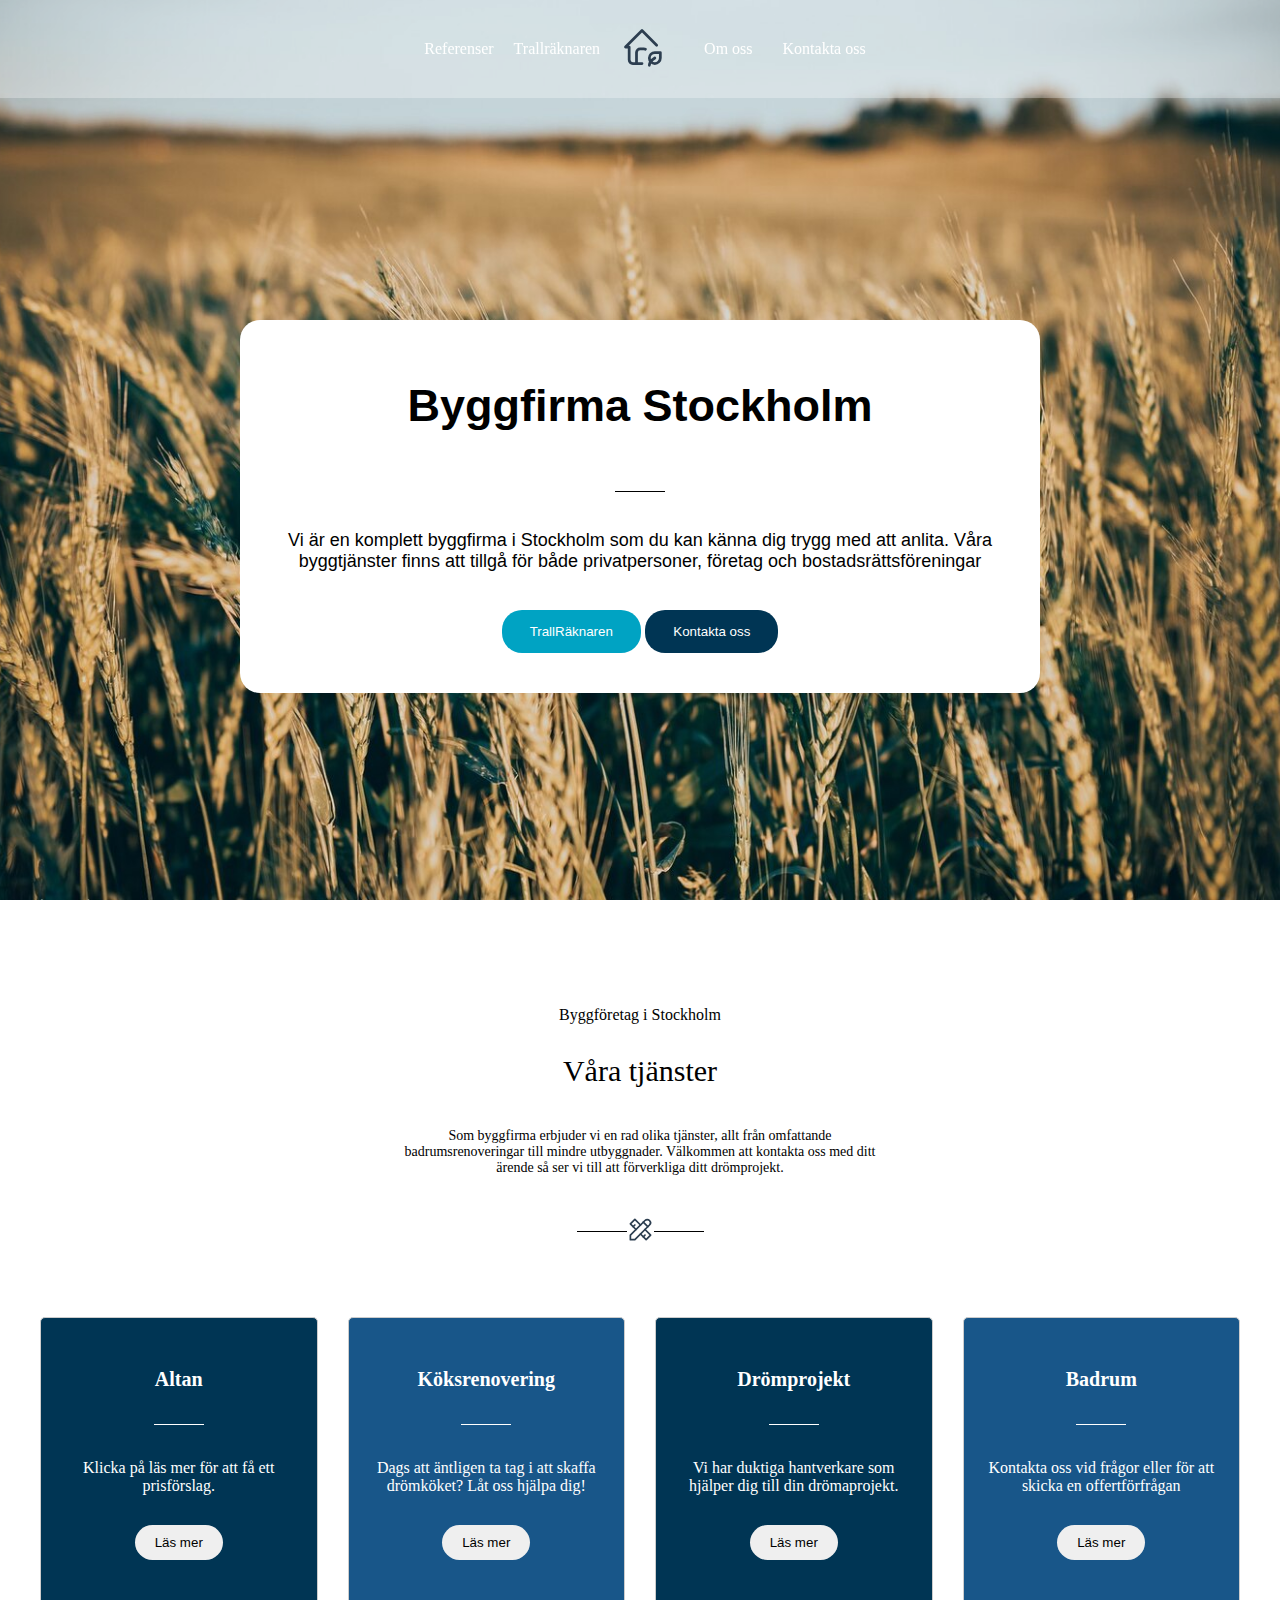
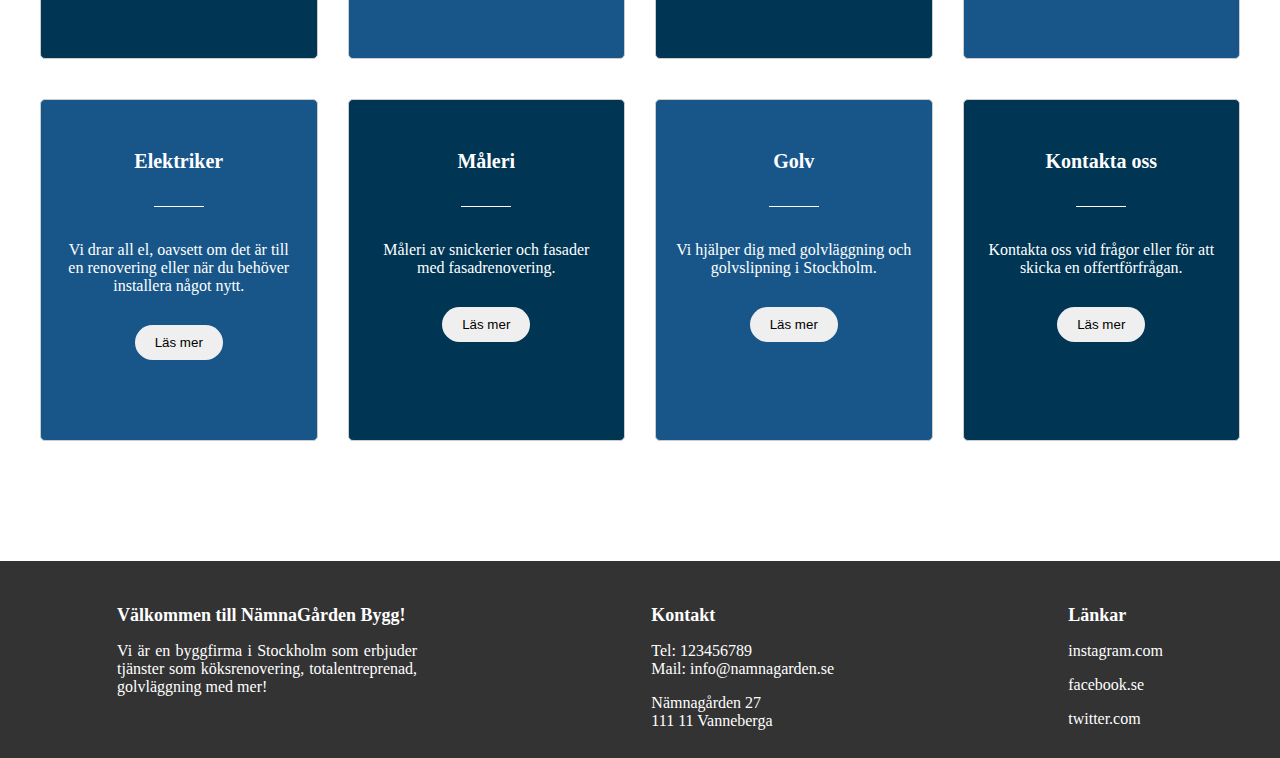
<file: index.html>
<!DOCTYPE html>
<html lang="en">
<head>
    <meta charset="UTF-8">
    <meta name="viewport" content="width=device-width, initial-scale=1.0">
    <title>Mainpage</title>
    <link rel="stylesheet" href="style.css">

</head>
<body>
    <div class="bg-main">
    <header>
        <div class="master-main-navbar nav-font">
        <div class="main-nav-bar">
            <div class="nav-item">
                <div class="nav-item nav-size"><a href="references.html">Referenser</a></div>
                <div class="nav-item nav-size"><a href="patioCalculator.html">Trallräknaren</a></div>
        </div>    
        <div class="svg-logo">
            <a href="index.html" >
                <svg xmlns="http://www.w3.org/2000/svg"  class="svgn" width="44" height="44" viewBox="0 0 24 24" stroke-width="1.5" stroke="#2c3e50" fill="none" stroke-linecap="round" stroke-linejoin="round">
                    <path stroke="none" d="M0 0h24v24H0z" fill="none"/>
                    <path d="M20 11l-8 -8l-9 9h2v7a2 2 0 0 0 2 2h5" />
                    <path d="M9 21v-6a2 2 0 0 1 2 -2h2c.325 0 .631 .077 .902 .215" />
                    <path d="M16 22s0 -2 3 -4" />
                    <path d="M19 21a3 3 0 0 1 0 -6h3v3a3 3 0 0 1 -3 3z" />
                  </svg>   
            </a>
        </div>
            <div class="nav-item">
                <div class="nav-right nav-size"><a href="aboutUs.html">Om oss</a></div>
                <div class="nav-right nav-size"><a href="contactUs.html">Kontakta oss</a></div>
            </div> 
        </div>
    </div>
    </header>

<div class="body-middle font ">
    <div class="body-middle-container">
        <div class="body-middle-container-h4">
            <h4 class="header-main text-align-center ">Byggfirma Stockholm</h4> </div>
            <div class="middle-inner underline"></div>
            <div class="body-middle-container-p"><p class="header-p ">Vi är en komplett byggfirma i Stockholm som du kan känna dig trygg med att anlita. Våra byggtjänster finns att tillgå för både privatpersoner, företag och bostadsrättsföreningar</p></div>
            <div class="link-main">
                <a href="patioCalculator.html"><button class="btn-flex-main-a">TrallRäknaren</button></a>
                <a href="contactUs.html"><button class="btn-flex-main-b">Kontakta oss</button></a>
            </div>
        

    </div>
</div>
</div>
<div class="main-master-container">
    <div class="master-container">
        <div class="top-column"> <p class="special-middle-p">Byggföretag i Stockholm</p>
            <div class="special-p-middle"><p>Våra tjänster</p></div>
            <div class="special-p-1-middle"><p>Som byggfirma erbjuder vi en rad olika tjänster, allt från omfattande badrumsrenoveringar till mindre utbyggnader. Välkommen att kontakta oss med ditt ärende så ser vi till att förverkliga ditt drömprojekt.</p></div>
           <div class="middle-container-index">
            <div class="middle-inner underline"></div>
            <div class="svg-index"><svg xmlns="http://www.w3.org/2000/svg" class="icon icon-tabler icon-tabler-tools" width="27" height="27" viewBox="0 0 24 24" stroke-width="1.5" stroke="#2c3e50" fill="none" stroke-linecap="round" stroke-linejoin="round">
                <path stroke="none" d="M0 0h24v24H0z" fill="none"/>
                <path d="M3 21h4l13 -13a1.5 1.5 0 0 0 -4 -4l-13 13v4" />
                <path d="M14.5 5.5l4 4" />
                <path d="M12 8l-5 -5l-4 4l5 5" />
                <path d="M7 8l-1.5 1.5" />
                <path d="M16 12l5 5l-4 4l-5 -5" />
                <path d="M16 17l-1.5 1.5" />
              </svg></div>
            <div class="middle-inner underline"></div>
        </div>
        </div>
        <div class="middle-columns">
        <div class="middle-column lm-flex-color-dark">
            <div class="mi-flex-h3"><h3>Altan</h3></div>
            <div class="middle-inner underline-white"></div>
            <div class="mi-flex-p"><p>Klicka på läs mer för att få ett prisförslag.</p></div>
            <div class="mi-flex-btn"><button class="mi-flex-main-flex">Läs mer</button></div>
         </div>

        <div class="middle-column lm-flex-color-light">
            <div class="mi-flex-h3"><h3>Köksrenovering</h3></div>
            <div class="middle-inner underline-white"></div>
            <div class="mi-flex-p"><p>Dags att äntligen ta tag i att skaffa drömköket? Låt oss hjälpa dig!</p></div>
            <div class="mi-flex-btn"><button class="mi-flex-main-flex">Läs mer</button></div>
        </div>
        <div class="middle-column lm-flex-color-dark">
            <div class="mi-flex-h3"><h3>Drömprojekt</h3></div>
            <div class="middle-inner underline-white"></div>
            <div class="mi-flex-p"><p>Vi har duktiga hantverkare som hjälper dig till din drömaprojekt.</p></div>
            <div class="mi-flex-btn"><button class="mi-flex-main-flex">Läs mer</button></div>
        </div>
        <div class="middle-column lm-flex-color-light">
            <div class="mi-flex-h3"><h3>Badrum</h3></div>
            <div class="middle-inner underline-white"></div>
            <div class="mi-flex-p"><p>Kontakta oss vid frågor eller för att skicka en offertförfrågan</p></div>
            <div class="mi-flex-btn"><button class="mi-flex-main-flex">Läs mer</button></div>
        </div>
    </div>

        <div class="bottom-columns">
        <div class="bottom-column lm-flex-color-light">
            <div class="mi-flex-h3"><h3>Elektriker</h3></div>
            <div class="middle-inner underline-white"></div>
            <div class="mi-flex-p"><p>Vi drar all el, oavsett om det är till en renovering eller när du behöver installera något nytt.</p></div>
            <div class="mi-flex-btn"><button class="mi-flex-main-flex">Läs mer</button></div>
        </div>
        <div class="bottom-column lm-flex-color-dark">
            <div class="mi-flex-h3"><h3>Måleri</h3></div>
            <div class="middle-inner underline-white"></div>
            <div class="mi-flex-p"><p>Måleri av snickerier och fasader med fasadrenovering.</p></div>
            <div class="mi-flex-btn"><button class="mi-flex-main-flex">Läs mer</button></div>
        </div>
        <div class="bottom-column lm-flex-color-light">
            <div class="mi-flex-h3"><h3>Golv</h3></div>
            <div class="middle-inner underline-white"></div>
            <div class="mi-flex-p"><p>Vi hjälper dig med golvläggning och golvslipning i Stockholm.</p></div>
            <div class="mi-flex-btn"><button class="mi-flex-main-flex">Läs mer</button></div>
        </div>
        <div class="bottom-column lm-flex-color-dark">
            <div class="mi-flex-h3"><h3>Kontakta oss</h3></div>
            <div class="middle-inner underline-white"></div>
            <div class="mi-flex-p"><p>Kontakta oss vid frågor eller för att skicka en offertförfrågan.</p></div>
            <div class="mi-flex-btn"><button class="mi-flex-main-flex">Läs mer</button></div>
        </div>
    </div>
        
        

    </div>

</div>

<div class="footer-main" >
    <div class="footer-container"> 
    <div class="footer-item">
        <h4>Välkommen till NämnaGården Bygg!</h4>
        <div class="text-align-center"><p>Vi är en byggfirma i Stockholm som erbjuder tjänster som köksrenovering, totalentreprenad, golvläggning med mer!</p></div>
    </div>
    <div class="footer-item">
        <h4>Kontakt</h4>
        <p>
            Tel: 123456789 <br>
            Mail: info@namnagarden.se
        </p>
        <p>
            Nämnagården 27 <br>
            111 11 Vanneberga
        </p>
    </div>
    <div class="footer-item">
        <h4>Länkar</h4>
        <p><a href="">instagram.com</a></p>
        <p><a href="">facebook.se</a></p>
        <p><a href="">twitter.com</a></p>
    </div>
    </div>
</div>
</div>
</body>
</html>
</file>
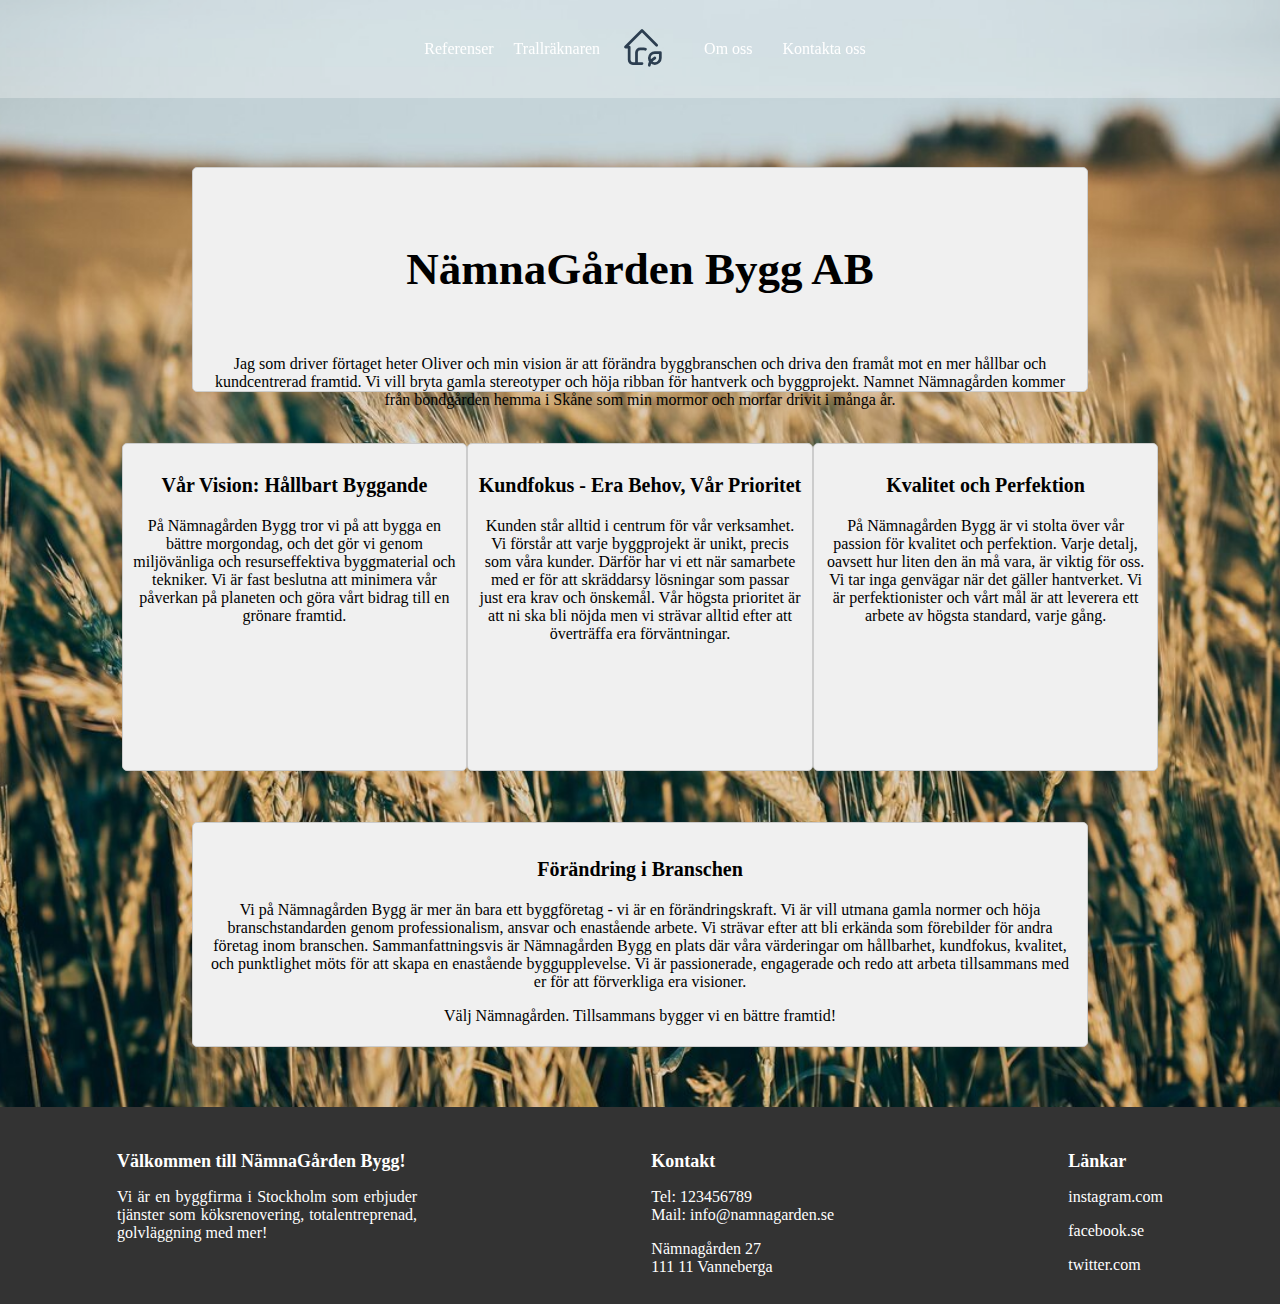
<file: aboutUs.html>
<!DOCTYPE html>
<html lang="en">

<head>
    <meta charset="UTF-8">
    <meta name="viewport" content="width=device-width, initial-scale=1.0">
    <title>aboutUs</title>
    <link rel="stylesheet" href="styleAboutUs.css">
</head>

<body>
    <div class="main-container-about">
    <div class="bg-main">
        <header>
            <div class="master-main-navbar nav-font">
                <div class="main-nav-bar">
                    <div class="nav-item">
                        <div class="nav-item nav-size"><a href="references.html">Referenser</a></div>
                        <div class="nav-item nav-size"><a href="patioCalculator.html">Trallräknaren</a></div>
                </div>    
                <div class="svg-logo">
                    <a href="index.html" >
                        <svg xmlns="http://www.w3.org/2000/svg"  class="svgn" width="44" height="44" viewBox="0 0 24 24" stroke-width="1.5" stroke="#2c3e50" fill="none" stroke-linecap="round" stroke-linejoin="round">
                            <path stroke="none" d="M0 0h24v24H0z" fill="none"/>
                            <path d="M20 11l-8 -8l-9 9h2v7a2 2 0 0 0 2 2h5" />
                            <path d="M9 21v-6a2 2 0 0 1 2 -2h2c.325 0 .631 .077 .902 .215" />
                            <path d="M16 22s0 -2 3 -4" />
                            <path d="M19 21a3 3 0 0 1 0 -6h3v3a3 3 0 0 1 -3 3z" />
                          </svg>   
                    </a>
                </div>
                    <div class="nav-item">
                        <div class="nav-right nav-size"><a href="aboutUs.html">Om oss</a></div>
                        <div class="nav-right nav-size"><a href="contactUs.html">Kontakta oss</a></div>
                    </div> 
                </div>
            </div>
        </header>

        <div class="master-container">
            <div class="top-column"><h4 class="header-main header-top">NämnaGården Bygg AB</h4>
                <p class="header-bottom">Jag som driver förtaget heter Oliver och min vision är att förändra
                    byggbranschen och driva den framåt mot en
                    mer hållbar och kundcentrerad framtid. Vi vill bryta gamla stereotyper och höja ribban för hantverk
                    och byggprojekt.
                    Namnet Nämnagården kommer från bondgården hemma i Skåne som min mormor och morfar drivit i många år.
                </p></div>
            <div class="middle-columns">
            <div class="middle-column">
                <h3>Vår Vision: Hållbart Byggande</h3>
                <p>På Nämnagården Bygg tror vi på att bygga en bättre morgondag, och det gör vi genom miljövänliga och
                    resurseffektiva byggmaterial och tekniker. Vi är fast beslutna att minimera vår påverkan på planeten
                    och
                    göra vårt bidrag till en grönare framtid.
                </p>
            </div>

            <div class="middle-column">
                <h3>Kundfokus - Era Behov, Vår Prioritet</h3>
                <p>Kunden står alltid i centrum för vår verksamhet. Vi förstår att varje byggprojekt är unikt, precis
                    som våra
                    kunder. Därför har vi ett när samarbete med er för att skräddarsy lösningar som passar just era krav
                    och
                    önskemål. Vår högsta prioritet är att ni ska bli nöjda men vi strävar alltid efter att överträffa
                    era förväntningar.
                </p>
            </div>
            <div class="middle-column">
                <h3>Kvalitet och Perfektion</h3>
                <p>På Nämnagården Bygg är vi stolta över vår passion för kvalitet och perfektion. Varje detalj, oavsett hur
                    liten den än må vara, är viktig för oss. Vi tar inga genvägar när det gäller hantverket. Vi är
                    perfektionister och vårt mål är att leverera ett arbete av högsta standard, varje gång.
                </p>
            </div>
        </div>
            <div class="bottom-column">
                <h3>Förändring i Branschen</h3>
                <p>Vi på Nämnagården Bygg är mer än bara ett byggföretag - vi är en förändringskraft. Vi är vill utmana gamla
                    normer och höja branschstandarden genom professionalism, ansvar och enastående arbete. Vi strävar efter
                    att bli erkända som förebilder för andra företag inom branschen.
                    Sammanfattningsvis är Nämnagården Bygg en plats där våra värderingar om hållbarhet, kundfokus, kvalitet, och
                    punktlighet möts för att skapa en enastående byggupplevelse. Vi är passionerade, engagerade och redo att arbeta tillsammans med er för att förverkliga era visioner.
                    </p>
                <p>Välj Nämnagården. Tillsammans bygger vi en bättre framtid!</p>
            </div>




        </div>
    </div>

</div>

<div class="footer-main" >
    <div class="footer-container"> 
    <div class="footer-item">
        <h4>Välkommen till NämnaGården Bygg!</h4>
        <div class="text-align-center"><p>Vi är en byggfirma i Stockholm som erbjuder tjänster som köksrenovering, totalentreprenad, golvläggning med mer!</p></div>
    </div>
    <div class="footer-item">
        <h4>Kontakt</h4>
        <p>
            Tel: 123456789 <br>
            Mail: info@namnagarden.se
        </p>
        <p>
            Nämnagården 27 <br>
            111 11 Vanneberga
        </p>
    </div>
    <div class="footer-item">
        <h4>Länkar</h4>
        <p><a href="">instagram.com</a></p>
        <p><a href="">facebook.se</a></p>
        <p><a href="">twitter.com</a></p>
    </div>
    </div>
</div>
    </div>
</body>

</html>
</file>
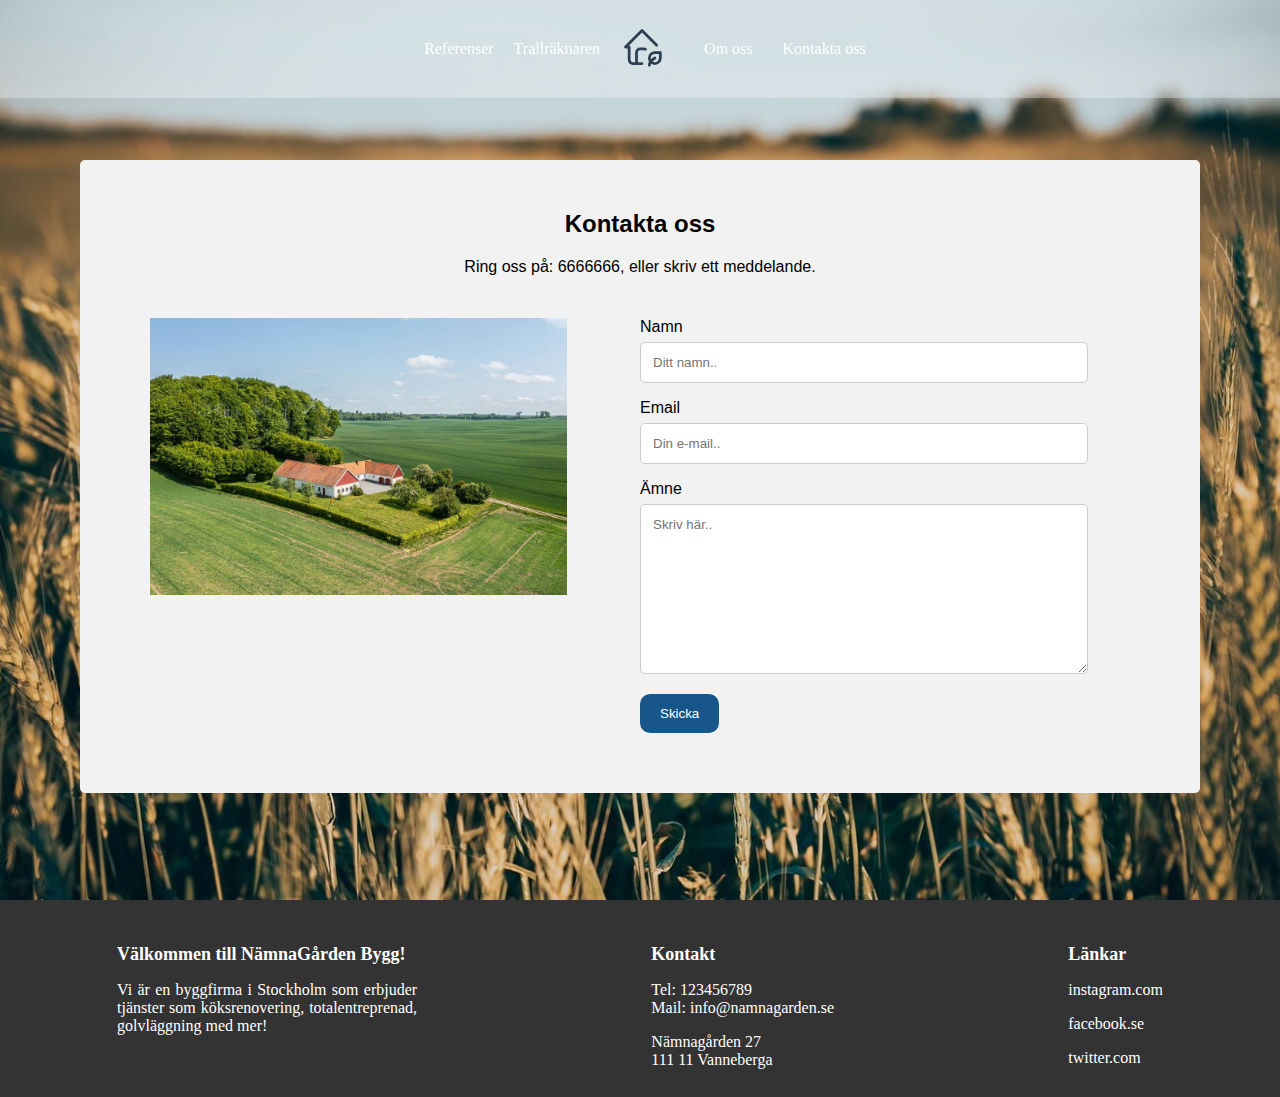
<file: contactUs.html>
<!DOCTYPE html>
<html lang="en">
<head>
    <meta charset="UTF-8">
    <meta name="viewport" content="width=device-width, initial-scale=1.0">
    <title>contactUs</title>
    <link rel="stylesheet" href="styleContact.css">
</head>
<body>
    <div class="bg-main">
        <header>
            <div class="master-main-navbar nav-font">
                <div class="main-nav-bar">
                    <div class="nav-item">
                        <div class="nav-item nav-size"><a href="references.html">Referenser</a></div>
                        <div class="nav-item nav-size"><a href="patioCalculator.html">Trallräknaren</a></div>
                </div>    
                <div class="svg-logo">
                    <a href="index.html" >
                        <svg xmlns="http://www.w3.org/2000/svg"  class="svgn" width="44" height="44" viewBox="0 0 24 24" stroke-width="1.5" stroke="#2c3e50" fill="none" stroke-linecap="round" stroke-linejoin="round">
                            <path stroke="none" d="M0 0h24v24H0z" fill="none"/>
                            <path d="M20 11l-8 -8l-9 9h2v7a2 2 0 0 0 2 2h5" />
                            <path d="M9 21v-6a2 2 0 0 1 2 -2h2c.325 0 .631 .077 .902 .215" />
                            <path d="M16 22s0 -2 3 -4" />
                            <path d="M19 21a3 3 0 0 1 0 -6h3v3a3 3 0 0 1 -3 3z" />
                          </svg>   
                    </a>
                </div>
                    <div class="nav-item">
                        <div class="nav-right nav-size"><a href="aboutUs.html">Om oss</a></div>
                        <div class="nav-right nav-size"><a href="contactUs.html">Kontakta oss</a></div>
                    </div> 
                </div>
            </div>
        </header>
    
        <div class="main-container-contact-us">
        <div class="container-contact-us ">
            <div style="text-align:center">
              <h2 class="font">Kontakta oss</h2>
              <p class="font">Ring oss på: 6666666, eller skriv ett meddelande.</p>
            </div>
            <div class="row-contact-us">
              <div class="column-contact-us">
                <img class="img-contact-us" src="Bilder/namnagarden_1.jpg" style="width:85%">
              </div>
              <div class="column-contact-us-2 font">
                <form action="/action_page.php">
                  <label class="font" for="fullname">Namn</label>
                  <input class="font" type="text" id="fullname" name="fullname" placeholder="Ditt namn..">
                  <label for="email">Email</label>
                  <input class="font" type="text" id="email" name="email" placeholder="Din e-mail..">
        
                  <label for="subject">Ämne</label>
                  <textarea class="font" id="subject" name="subject" placeholder="Skriv här.." style="height:170px"></textarea>
                  <input class="font" type="submit" value="Skicka">
                </form>
              </div>
            </div>
          </div>
        </div>
    </div>

    
    
    <div class="footer-main" >
        <div class="footer-container"> 
        <div class="footer-item">
            <h4>Välkommen till NämnaGården Bygg!</h4>
            <div class="text-align-center"><p>Vi är en byggfirma i Stockholm som erbjuder tjänster som köksrenovering, totalentreprenad, golvläggning med mer!</p></div>
        </div>
        <div class="footer-item">
            <h4>Kontakt</h4>
            <p>
                Tel: 123456789 <br>
                Mail: info@namnagarden.se
            </p>
            <p>
                Nämnagården 27 <br>
                111 11 Vanneberga
            </p>
        </div>
        <div class="footer-item">
            <h4>Länkar</h4>
            <p><a href="">instagram.com</a></p>
            <p><a href="">facebook.se</a></p>
            <p><a href="">twitter.com</a></p>
        </div>
        </div>
    </div>
    
</body>
</html>
</file>
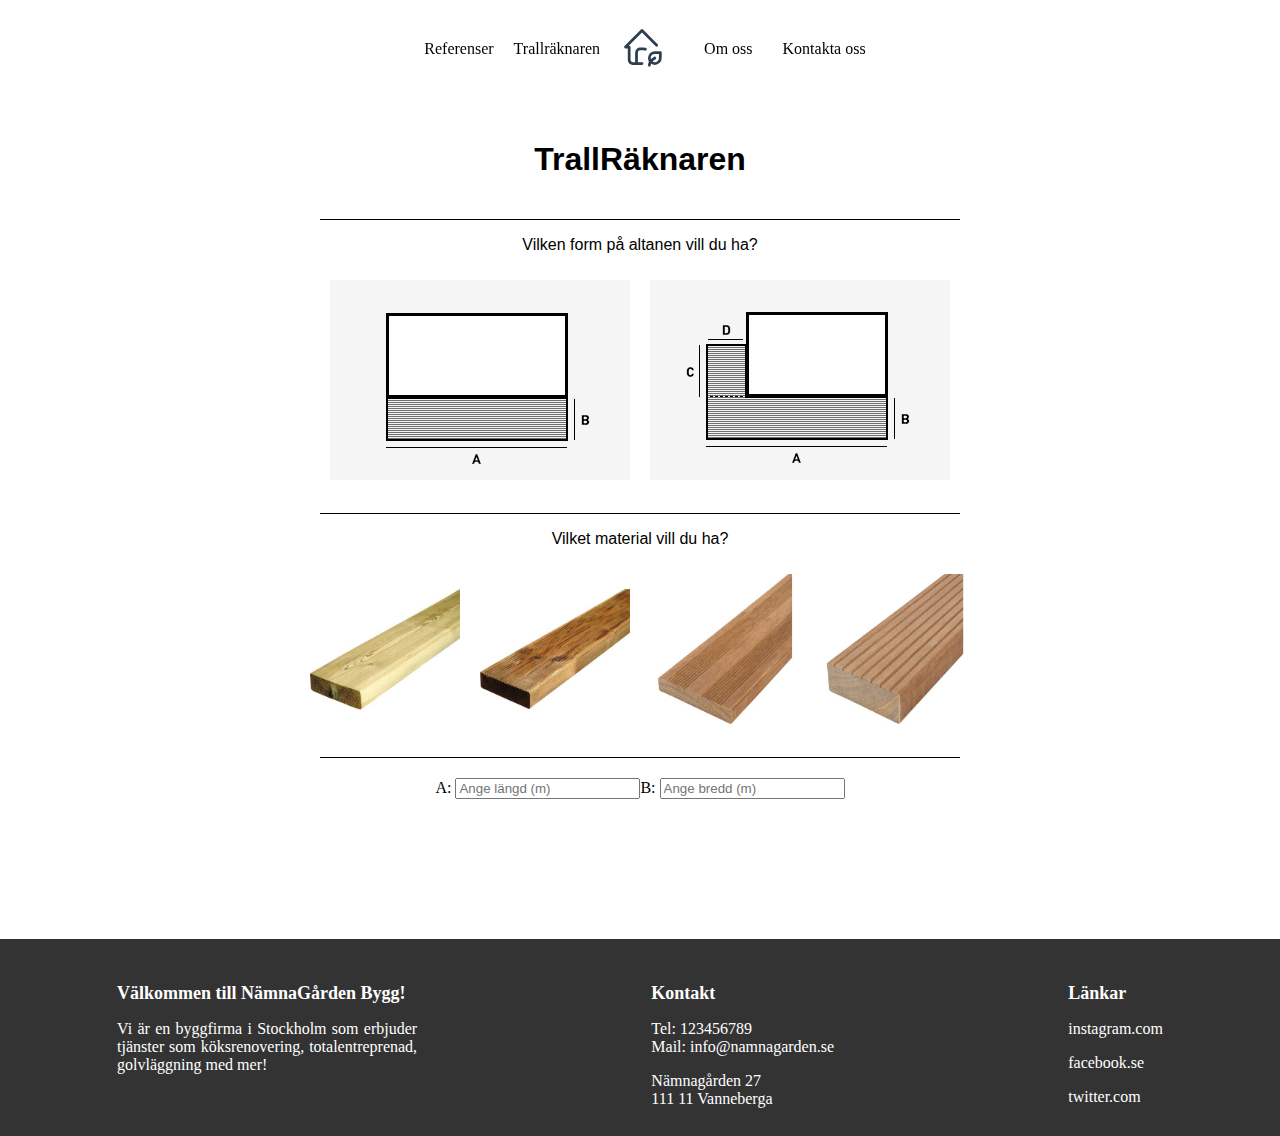
<file: patioCalculator.html>
<!DOCTYPE html>
<html lang="en">
<head>
    <meta charset="UTF-8">
    <meta name="viewport" content="width=device-width, initial-scale=1.0">
    <title>patioCalculator</title>
    <link rel="stylesheet" href="stylePatiocalcylator.css">
</head>
<body>
    <div class="">
        <header>
            <div class="master-main-navbar nav-font">
                <div class="main-nav-bar">
                    <div class="nav-item">
                        <div class="nav-item nav-size"><a href="references.html">Referenser</a></div>
                        <div class="nav-item nav-size"><a href="patioCalculator.html">Trallräknaren</a></div>
                </div>    
                <div class="svg-logo">
                    <a href="index.html" >
                        <svg xmlns="http://www.w3.org/2000/svg"  class="svgn" width="44" height="44" viewBox="0 0 24 24" stroke-width="1.5" stroke="#2c3e50" fill="none" stroke-linecap="round" stroke-linejoin="round">
                            <path stroke="none" d="M0 0h24v24H0z" fill="none"/>
                            <path d="M20 11l-8 -8l-9 9h2v7a2 2 0 0 0 2 2h5" />
                            <path d="M9 21v-6a2 2 0 0 1 2 -2h2c.325 0 .631 .077 .902 .215" />
                            <path d="M16 22s0 -2 3 -4" />
                            <path d="M19 21a3 3 0 0 1 0 -6h3v3a3 3 0 0 1 -3 3z" />
                          </svg>   
                    </a>
                </div>
                    <div class="nav-item">
                        <div class="nav-right nav-size"><a href="aboutUs.html">Om oss</a></div>
                        <div class="nav-right nav-size"><a href="contactUs.html">Kontakta oss</a></div>
                    </div> 
                </div>
            </div>
        </header>
    
<div class="main-patio">
<div class="patioCalculator-header">
    <h1 class="font">TrallRäknaren</h1>
    <div class="underline-div"></div>
    <p class="font">Vilken form på altanen vill du ha?</p>
</div>
  <div class="shape-chooser">
    <div class="shape-option">
      <img id="img-trall1" src="Bilder\trall_altan_1.png" class="img-shape-option" alt="Trall 1"
        onclick="selectShape('trall1')">
    </div>
    <div class="shape-option">
      <img id="img-trall2" src="Bilder\trall_altan_2.png" class="img-shape-option" alt="Trall 2"
        onclick="selectShape('trall2');">
    </div>
</div>
<div class="underline-div"></div>
<div class="material-chooser">
    
    <div class="material-header">

    <div class="font"><p>Vilket material vill du ha?</p></div>
    </div>
    <div class="material-images">
      <div class="material-image" id="materialImagesRectangular"><img class="img-material-option" src="Bilder\tra1.jpg" alt="Tryckimpregnerad trall" onclick="selectMaterial('trä1')">    </div>
      <div class="material-image" id="materialImagesRectangular"><img class="img-material-option" src="Bilder\tra2.jpg" alt="Trall brun VB NTR" onclick="selectMaterial('trä2')"></div>
      <div class="material-image" id="materialImagesRectangular"><img class="img-material-option" src="Bilder\tra3.jpg" alt="Bangkirai trall 21x145mm" onclick="selectMaterial('trä3')"></div>
      <div class="material-image" id="materialImagesRectangular"><img class="img-material-option" src="Bilder\tra4.jpg" alt="Bangkirai trall 45x145mm" onclick="selectMaterial('trä4')"></div>
    </div>

    <input type="hidden" id="selectedMaterial" value="trä1">
</div>
<div class="underline-div"></div>
<div class="input-main">
    <div class="input-rekt" id="rektInputs">
        <div class="input-row">
      <label for="length">A:</label>
      <input type="number" id="length" placeholder="Ange längd (m)">
    </div>

    <div class="input-row">
      <label for="width">B:</label>
      <input type="number" id="width" placeholder="Ange bredd (m)">
    </div>
    </div>
</div>
    <div class="calc-result">
    <button id="calculateButton" style="display: none;" onclick="calculateCost()">Beräkna kostnad</button>
    
    <div id="result"></div>
</div>


  <div class="input-L">
    <div id="LInputs" style="display: none;">
    <div class="input-row">
    <label for="lengthA">A:</label>
    <input type="number" id="lengthA" placeholder="Ange längd (m)">
</div>
<div class="input-row">
    <label for="widthA">B:</label>
    <input type="number" id="widthA" placeholder="Ange bredd (m)">
</div>
<div class="input-row">
    <label for="lengthB">C:</label>
    <input type="number" id="lengthB" placeholder="Ange längd (m)">
</div>
<div class="input-row">
    <label for="widthB">D:</label>
    <input type="number" id="widthB" placeholder="Ange bredd (m)">
</div>
    </div>
</div>
    <div class="calc-result">
    <button id="calculateButtonL" style="display: none;" onclick="calculateCostL()">Beräkna kostnad</button>
    
    <div id="resultL"></div>
</div>
  
</div>
</div>


    
<div class="footer-main" >
    <div class="footer-container"> 
    <div class="footer-item">
        <h4>Välkommen till NämnaGården Bygg!</h4>
        <div class="text-align-center"><p>Vi är en byggfirma i Stockholm som erbjuder tjänster som köksrenovering, totalentreprenad, golvläggning med mer!</p></div>
    </div>
    <div class="footer-item">
        <h4>Kontakt</h4>
        <p>
            Tel: 123456789 <br>
            Mail: info@namnagarden.se
        </p>
        <p>
            Nämnagården 27 <br>
            111 11 Vanneberga
        </p>
    </div>
    <div class="footer-item">
        <h4>Länkar</h4>
        <p><a href="">instagram.com</a></p>
        <p><a href="">facebook.se</a></p>
        <p><a href="">twitter.com</a></p>
    </div>
    </div>
</div>
    </div>
    <script src="script.js"></script>
</body>
</html>
</file>
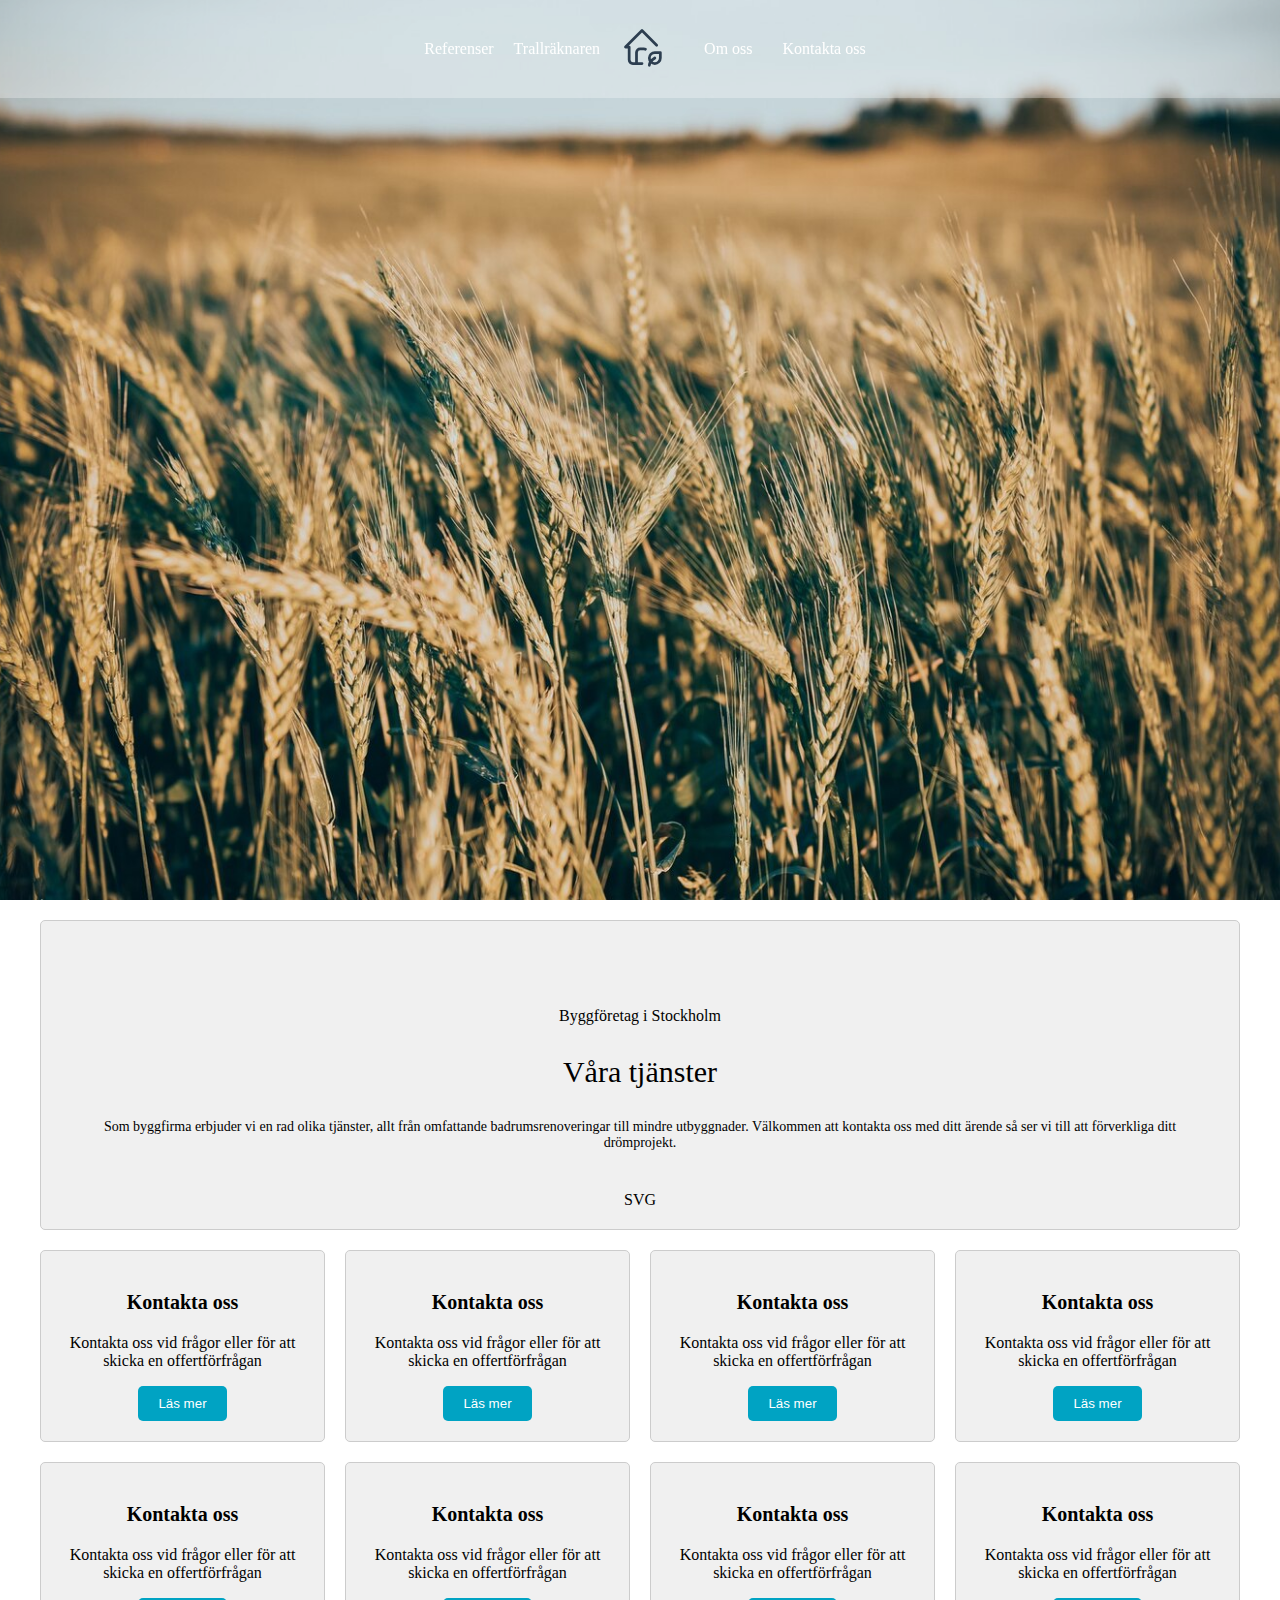
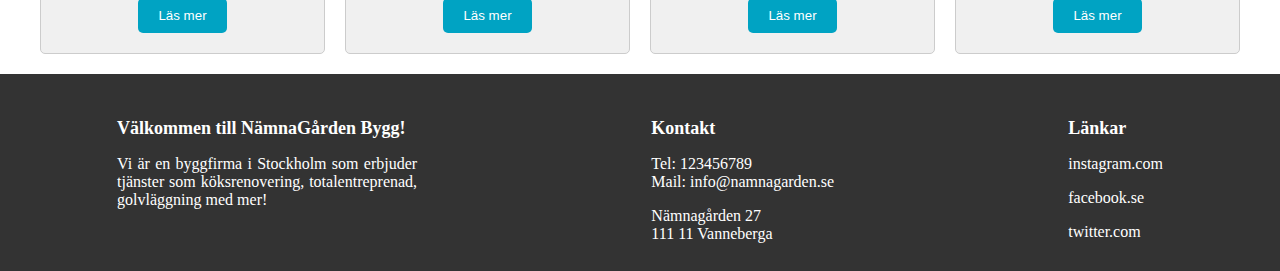
<file: references.html>
<!DOCTYPE html>
<html lang="en">
<head>
    <meta charset="UTF-8">
    <meta name="viewport" content="width=device-width, initial-scale=1.0">
    <title>patioCalculator</title>
    <link rel="stylesheet" href="styleReferences.css">
</head>
<body>
    <div class="bg-main">
        <header>
            <div class="master-main-navbar nav-font">
                <div class="main-nav-bar">
                    <div class="nav-item">
                        <div class="nav-item nav-size"><a href="references.html">Referenser</a></div>
                        <div class="nav-item nav-size"><a href="patioCalculator.html">Trallräknaren</a></div>
                </div>    
                <div class="svg-logo">
                    <a href="index.html" >
                        <svg xmlns="http://www.w3.org/2000/svg"  class="svgn" width="44" height="44" viewBox="0 0 24 24" stroke-width="1.5" stroke="#2c3e50" fill="none" stroke-linecap="round" stroke-linejoin="round">
                            <path stroke="none" d="M0 0h24v24H0z" fill="none"/>
                            <path d="M20 11l-8 -8l-9 9h2v7a2 2 0 0 0 2 2h5" />
                            <path d="M9 21v-6a2 2 0 0 1 2 -2h2c.325 0 .631 .077 .902 .215" />
                            <path d="M16 22s0 -2 3 -4" />
                            <path d="M19 21a3 3 0 0 1 0 -6h3v3a3 3 0 0 1 -3 3z" />
                          </svg>   
                    </a>
                </div>
                    <div class="nav-item">
                        <div class="nav-right nav-size"><a href="aboutUs.html">Om oss</a></div>
                        <div class="nav-right nav-size"><a href="contactUs.html">Kontakta oss</a></div>
                    </div> 
                </div>
            </div>
        </header>
    </div>

    <div class="main-master-container">
    <div class="master-container">
        <div class="top-column"> <p class="special-middle-p">Byggföretag i Stockholm</p>
            <div class="lm-grid-0-1 special-p-middle"><p>Våra tjänster</p></div>
            <div class="lm-grid-0-2 special-p-1-middle"><p>Som byggfirma erbjuder vi en rad olika tjänster, allt från omfattande badrumsrenoveringar till mindre utbyggnader. Välkommen att kontakta oss med ditt ärende så ser vi till att förverkliga ditt drömprojekt.</p></div>
            <div class="lm-grid-0-3">SVG</div>
        </div>
        <div class="middle-columns">
        <div class="middle-column">
            <div class="mi-flex-h3"><h3>Kontakta oss</h3></div>
            <div class="mi-flex-p"><p>Kontakta oss vid frågor eller för att skicka en offertförfrågan</p></div>
            <div class="mi-flex-btn"><button class="mi-flex-main-flex">Läs mer</button></div>
         </div>

        <div class="middle-column">
            <div class="mi-flex-h3"><h3>Kontakta oss</h3></div>
            <div class="mi-flex-p"><p>Kontakta oss vid frågor eller för att skicka en offertförfrågan</p></div>
            <div class="mi-flex-btn"><button class="mi-flex-main-flex">Läs mer</button></div>
        </div>
        <div class="middle-column">
            <div class="mi-flex-h3"><h3>Kontakta oss</h3></div>
            <div class="mi-flex-p"><p>Kontakta oss vid frågor eller för att skicka en offertförfrågan</p></div>
            <div class="mi-flex-btn"><button class="mi-flex-main-flex">Läs mer</button></div>
        </div>
        <div class="middle-column">
            <div class="mi-flex-h3"><h3>Kontakta oss</h3></div>
            <div class="mi-flex-p"><p>Kontakta oss vid frågor eller för att skicka en offertförfrågan</p></div>
            <div class="mi-flex-btn"><button class="mi-flex-main-flex">Läs mer</button></div>
        </div>
    </div>

        <div class="bottom-columns">
        <div class="bottom-column">
            <div class="mi-flex-h3"><h3>Kontakta oss</h3></div>
            <div class="mi-flex-p"><p>Kontakta oss vid frågor eller för att skicka en offertförfrågan</p></div>
            <div class="mi-flex-btn"><button class="mi-flex-main-flex">Läs mer</button></div>
        </div>
        <div class="bottom-column">
            <div class="mi-flex-h3"><h3>Kontakta oss</h3></div>
            <div class="mi-flex-p"><p>Kontakta oss vid frågor eller för att skicka en offertförfrågan</p></div>
            <div class="mi-flex-btn"><button class="mi-flex-main-flex">Läs mer</button></div>
        </div>
        <div class="bottom-column">
            <div class="mi-flex-h3"><h3>Kontakta oss</h3></div>
            <div class="mi-flex-p"><p>Kontakta oss vid frågor eller för att skicka en offertförfrågan</p></div>
            <div class="mi-flex-btn"><button class="mi-flex-main-flex">Läs mer</button></div>
        </div>
        <div class="bottom-column">
            <div class="mi-flex-h3"><h3>Kontakta oss</h3></div>
            <div class="mi-flex-p"><p>Kontakta oss vid frågor eller för att skicka en offertförfrågan</p></div>
            <div class="mi-flex-btn"><button class="mi-flex-main-flex">Läs mer</button></div>
        </div>
    </div>
        
        

    </div>

</div>


    
    
<div class="footer-main" >
    <div class="footer-container"> 
    <div class="footer-item">
        <h4>Välkommen till NämnaGården Bygg!</h4>
        <div class="text-align-center"><p>Vi är en byggfirma i Stockholm som erbjuder tjänster som köksrenovering, totalentreprenad, golvläggning med mer!</p></div>
    </div>
    <div class="footer-item">
        <h4>Kontakt</h4>
        <p>
            Tel: 123456789 <br>
            Mail: info@namnagarden.se
        </p>
        <p>
            Nämnagården 27 <br>
            111 11 Vanneberga
        </p>
    </div>
    <div class="footer-item">
        <h4>Länkar</h4>
        <p><a href="">instagram.com</a></p>
        <p><a href="">facebook.se</a></p>
        <p><a href="">twitter.com</a></p>
    </div>
    </div>
</div>
    </div>
</body>
</html>
</file>
<file: style.css>
body,html {
    margin: 0;
    height: 100%;
}

.bg-main {
    background-image: url("about_us_3.jpg");
    height: 100%;
    background-position: center;
    background-repeat: no-repeat;
    background-size: cover;
} 

.master-main-navbar {
    display: flex;
    align-items: center;
    justify-content: center;
}

.main-nav-bar {
    display: flex;
    align-items: center;
    justify-content: center;
    color: white;
    background: rgba(255, 255, 255, 0.3);
    padding: 20px 10px;
    transition: 0.4s;
    position: fixed;
    width: 100%;
    top: 0;
}


.nav-item {
    color: white;
    padding: 10px;
    display: flex;
    align-items: center;
    justify-content: center;
    
}

.nav-item a {
    color: white; 
    text-decoration: none; 
  }

.nav-item a:hover {
    text-decoration: underline; 
  }

.nav-left {
    padding-right: 30px;
}

.nav-right {
    padding-left: 30px;
}


.nav-size {
    font-size: 16px;
    color: antiquewhite;
}

.body-middle {
    display: flex;
    flex-direction: column;
    align-items: center;
    padding-top: 300px;
}


.body-middle-container {
    width: 100%;
    max-width: 800px;
    margin: 20px;
    background-color: white;
    display: flex;
    flex-direction: column;
    align-items: center;
    border-radius: 20px;
}

.middle-container-index {
    display: flex;
    justify-content: center;
    align-items: center;
}


.lm-flex-color-light {
    background-color: #185689;
    color: white;
}

.lm-flex-color-dark {
    background-color: #003554;
    color: white;
}

.font {
    font-family: 'work sans',Helvetica,Arial,sans-serif;
}

h3 {
    font-size: 20px;
}


.footer-main {
    background-color: #333; 
    color: white; 
    padding: 20px 0; 
  }
  
  .footer-container {
    display: flex;
    justify-content: space-around; 
    flex-wrap: wrap;
  }
  
  .footer-item {
    max-width: 300px; 
    text-align: left; 
  }
  
  .footer-item h4 {
    font-size: 18px; 
    margin-bottom: 10px; 
  }
  
  .footer-item p {
    margin-bottom: 8px; 
  }
  
  .footer-item a {
    color: white; 
    text-decoration: none; 
  }
  
  .footer-item a:hover {
    text-decoration: underline; 
  }


.text-align-center {
    text-align:justify;
}

.btn-flex-main-a {
    border: none;
    color: white;
    padding: 14px 28px;
    cursor: pointer; 
    border-radius: 20px;
    background-color: #00a3c3;
}

.btn-flex-main-b {
    border: none;
    color: white;
    padding: 14px 28px;
    cursor: pointer; 
    border-radius: 20px;
    background-color: #003554;
    
}



.special-middle-p {
padding-top: 50px;
}

.special-p-middle {
    font-size: 30px;
}

.special-p-1-middle {
    font-size: 14px;
    margin: 40px;
    padding-left: 300px;
    padding-right: 300px;
}

.header-main {
    font-size: 45px;

}

.header-p {
    font-size: 18px;
    padding-top: 20px;
    padding-bottom: 20px;
    text-align: center;
}

.link-main {
    padding-bottom: 40px;
}

.middle-inner {
    width: 50px;
    border-color: black;
    text-align: center;
}

.middle-inner-border {
    border-top-width: 2px;
}

.middle-inner-style {
    display: inline-block;
    position: relative;
    vertical-align: middle;
}

.main-master-container {
    display: flex;
    flex-direction: column;
    align-items: center;
    padding-bottom: 100px;
  }

  .master-container {
    width: 100%;
    max-width: 1200px;
    margin: 20px;
  }

  .top-column {
    background-color: white;
    padding: 20px;
    margin-bottom: 20px;
    text-align: center;
  }

  .middle-columns {
    display: flex;
    justify-content: space-between;
    gap: 30px;
    margin-bottom: 40px;
    padding-top: 30px;
  }

  .middle-column {
    flex: 1;
    max-width: calc(25% - 20px);
    height: 300px;
    padding: 20px;
    border: 1px solid #ccc;
    border-radius: 5px;
    text-align: center;
  }

  .bottom-columns {
    display: flex;
    justify-content: space-between;
    gap: 30px;
  }

  .bottom-column {
    flex: 1;
    max-width: calc(25% - 20px);
    height: 300px;
    padding: 20px;
    border: 1px solid #ccc;
    border-radius: 5px;
    text-align: center;
  }

  .mi-flex-h3,
  .mi-flex-p,
  .mi-flex-btn {
    margin-top: 30px;
  }

  .mi-flex-btn button {
    cursor: pointer;
  }

  .mi-flex-btn button.mi-flex-main-flex {
    border: none;
    padding: 10px 20px;
    border-radius: 20px;
    color: black;
  }

  .underline {
    display: inline-block;
    position: relative;
    font-size: 24px;
  }

  .underline::after {
    content: '';
    display: block;
    height: 1px;
    width: 100%;
    background-color: black;
    position: absolute;
    bottom: 0;
    left: 0;
  }

  .underline-white {
    display: inline-block;
    position: relative;
    font-size: 24px;
  }

  .underline-white::after {
    content: '';
    display: block;
    height: 1px;
    width: 100%;
    background-color: white;
    position: absolute;
    bottom: 0;
    left: 0;
  }


  @media screen and (max-width: 768px) {
    .container {
      width: 90%;
    }

    .main-nav-bar {
      display: flex;
      align-items: center;
      justify-content: center;
      text-align: center;
      color: white;
      background: rgba(255, 255, 255, 0.3);
      padding: 20px 10px;
      width: 100%;
      top: 0;
  }
  
    .nav-item {
      margin-right: 10px;
    }
  
    .logo {
      margin-right: auto;
    }
  
    .btn-flex-main-a,
    .btn-flex-main-b {
      width: 100%;
      margin-bottom: 10px;
    }
  
    .service-section {
      flex-direction: column;
    }

    .service-column {
      width: 100%;
      margin-bottom: 20px;
    }
  
    .middle-columns, .bottom-columns {
      display: flex;
      flex-wrap: wrap;
      justify-content: center;
      padding-bottom: 20px;
      margin: 0px;
      
    }

    .middle-column, .bottom-column {
      flex: 1 1 calc(50% - 10px);
    }

    p {
      font-size: 12px;
    }

    h3 {
      font-size: 13px;
      text-align: center;
    }

    .special-p-1-middle {
      font-size: 14px;
      margin: 10px;
      padding-left: 30px;
      padding-right: 30px;
  }

  .body-middle-container {
    width: 100%;
    max-width: 350px;
    margin: 20px;
    background-color: white;
    display: flex;
    flex-direction: column;
    align-items: center;
    border-radius: 20px;
}

.header-main {
  font-size: 25px;
}

  }
</file>
<file: styleAboutUs.css>
body,html {
    margin: 0;
    height: 100%;
}

.bg-main {
    background-image: url("about_us_3.jpg");
    height: 100%;
    background-position: center;
    background-repeat: no-repeat;
    background-size: cover;
} 

.master-main-navbar {
    display: flex;
    align-items: center;
    justify-content: center;
    flex-direction: column;
}

.main-nav-bar {
    display: flex;
    align-items: center;
    justify-content: center;
    color: white;
    background: rgba(255, 255, 255, 0.3);
    padding: 20px 10px;
    transition: 0.4s;
    position: fixed;
    width: 100%;
    top: 0;
}

.nav-item {
    color: white;
    padding: 10px;
    display: flex;
    align-items: center;
    justify-content: center;
    
}

.nav-item a {
    color: white;
    text-decoration: none; 
  }

.nav-item a:hover {
    text-decoration: underline;
  }

.nav-left {
    padding-right: 30px;
}

.nav-right {
    padding-left: 30px;
}

.nav-size {
    font-size: 16px;
    color: antiquewhite;
}

.font {
    font-family: 'work sans',Helvetica,Arial,sans-serif;
}

h3 {
    font-size: 20px;
}

.footer-main {
    background-color: #333; 
    color: white; 
    padding: 20px 0; 
  }
  
  .footer-container {
    display: flex;
    justify-content: space-around; 
    flex-wrap: wrap; 
  }
  
  .footer-item {
    max-width: 300px; 
    text-align: left; 
  }
  
  .footer-item h4 {
    font-size: 18px; 
    margin-bottom: 10px; 
  }
  
  .footer-item p {
    margin-bottom: 8px; 
  }
  
  .footer-item a {
    color: white; 
    text-decoration: none; 
  }
  
  .footer-item a:hover {
    text-decoration: underline; 
}

.text-align-center {
    text-align:justify;
}

.header-main {
    font-size: 45px;
    display: flex;
    justify-content: center;

}

.header-top {
    display: flex;
    justify-content: center;
}

.header-bottom {
    display: flex;
    justify-content: center;
    text-align: center;
}

.header-p {
    font-size: 18px;
}

.master-container {
    display: flex;
    flex-direction: column;
    justify-content: space-around;
    align-items: center;
    height: 100vh;
    margin: 0;
    padding-top: 157px;
    padding-bottom: 50px;
  }


  .bottom-column {
    flex: 1;
    max-width: 70%;
    margin: 10px;
    padding: 15px;
    box-sizing: border-box;
    background-color: #f0f0f0;
    border: 1px solid #ccc;
    border-radius: 5px;
    text-align: center;
  }

  .top-column {
    flex: 1;
    max-width: 70%;
    margin: 10px;
    padding: 15px;
    box-sizing: border-box;
    background-color: #f0f0f0;
    border: 1px solid #ccc;
    border-radius: 5px;
    text-align: center;
  }


  .top-column,
  .bottom-column {
    max-height: 25%;
  }

  .middle-columns {
    display: flex;
    flex: 1;
    width: 81%;
    justify-content: space-evenly;
    align-items: center;
    height: 50%;
  }

  .middle-column {
    flex: 1;
    max-width: 400px;
    height: 80%;
    padding: 10px;
    background-color: #f0f0f0;
    border: 1px solid #ccc;
    box-sizing: border-box;
    border-radius: 5px;
    text-align: center;
  }

  @media screen and (max-width: 768px) {
    .container {
      width: 90%;
    }

    .main-nav-bar {
      display: flex;
      align-items: center;
      justify-content: center;
      text-align: center;
      color: white;
      background: rgba(255, 255, 255, 0.3);
      padding: 20px 10px;
      width: 100%;
      top: 0;
  }
  
    .nav-item {
      margin-right: 10px;
    }
  
    .logo {
      margin-right: auto;
    }
  

    .header-main {
        font-size: 15px;
        display: flex;
        justify-content: center;
    
    }



    p {
      font-size: 11px;
    }

    h3 {
        font-size: 10px;
    }

.master-container {
    padding: 90px 0px 20px;
}



}
</file>
<file: styleContact.css>
body,html {
    margin: 0;
    height: 100%;
}

.bg-main {
    background-image: url("about_us_3.jpg");
    height: 100%;
    background-position: center;
    background-repeat: no-repeat;
    background-size: cover;
} 

.master-main-navbar {
    display: flex;
    align-items: center;
    justify-content: center;
    flex-direction: column;
}

.main-nav-bar {
    display: flex;
    align-items: center;
    justify-content: center;
    color: white;
    background: rgba(255, 255, 255, 0.3);
    padding: 20px 10px;
    transition: 0.4s;
    position: fixed;
    width: 100%;
    top: 0;
}


.nav-item {
    color: white;
    padding: 10px;
    display: flex;
    align-items: center;
    justify-content: center;
    
}

.nav-item a {
    color: white; 
    text-decoration: none;
  }

.nav-item a:hover {
    text-decoration: underline;
  }

.nav-left {
    padding-right: 30px;
}

.nav-right {
    padding-left: 30px;
}


.nav-size {
    font-size: 16px;
    color: antiquewhite;
}

.font {
    font-family: 'work sans',Helvetica,Arial,sans-serif;
}

h3 {
    font-size: 20px;
}


.footer-main {
    background-color: #333; 
    color: white; 
    padding: 20px 0; 
  }
  
  .footer-container {
    display: flex;
    justify-content: space-around; 
    flex-wrap: wrap; 
  }
  
  .footer-item {
    max-width: 300px; 
    text-align: left; 
  }
  
  .footer-item h4 {
    font-size: 18px; 
    margin-bottom: 10px; 
  }
  
  .footer-item p {
    margin-bottom: 8px; 
  }
  
  .footer-item a {
    color: white; 
    text-decoration: none; 
  }
  
  .footer-item a:hover {
    text-decoration: underline; 
}

.text-align-center {
    text-align:justify;
}

* {
    box-sizing: border-box;
  }

  input[type=text], select, textarea {
    width: 100%;
    padding: 12px;
    border: 1px solid #ccc;
    border-radius: 5px;
    margin-top: 6px;
    margin-bottom: 16px;
    resize: vertical;
  }
  
  input[type=submit] {
    background-color: #185689;
    color: white;
    padding: 12px 20px;
    border: none;
    border-radius: 10px;
    cursor: pointer;
  }
  
  input[type=submit]:hover {
    background-color: #003554;
  }
  .main-container-contact-us {
    padding-top: 160px;
    padding-bottom: 50px;
    padding-left: 80px;
    padding-right: 80px;
  }
  
  .container-contact-us {
    border-radius: 5px;
    background-color: #f2f2f2;
    padding-top: 30px;
    padding-bottom: 60px;
  }
  
  .column-contact-us {
    float: left;
    width: 50%;
    margin-top: 26px;
    padding-left: 70px;
  }

  .column-contact-us-2 {
    float: left;
    width: 40%;
    margin-top: 26px;
    padding-left: 0px;
  }
  
  .row-contact-us:after {
    content: "";
    display: table;
    clear: both;
  }
  
  @media screen and (max-width: 768px) {
    .container {
      width: 90%;
    }

    .main-nav-bar {
      display: flex;
      align-items: center;
      justify-content: center;
      text-align: center;
      color: white;
      background: rgba(255, 255, 255, 0.3);
      padding: 20px 10px;
      width: 100%;
      top: 0;
  }
  
    .nav-item {
      margin-right: 10px;
    }
  
    .logo {
      margin-right: auto;
    }
  
    p {
      font-size: 12px;
    }

    h3 {
      font-size: 13px;
      text-align: center;
    }


.column-contact-us {
  display: none;
}

.row-contact-us {
  display: flex;
  align-items: center;
  justify-content:flex-start;
  padding-left: 40px;
  width: 670px;
  
}

.main-container-contact-us {
  padding-top: 160px;
  padding-bottom: 50px;
  padding-left: 30px;
  padding-right: 30px;
}

  }
</file>
<file: stylePatiocalcylator.css>
body,html {
    margin: 0;
    height: 100%;
}

.master-main-navbar {
    display: flex;
    align-items: center;
    justify-content: center;
    flex-direction: column;
}

.main-nav-bar {
    display: flex;
    align-items: center;
    justify-content: center;
    color: white;
    background: rgba(255, 255, 255, 0.3);
    padding: 20px 10px;
    transition: 0.4s;
    position: fixed;
    width: 100%;
    top: 0;
}


.nav-item {
    color: black;
    padding: 10px;
    display: flex;
    align-items: center;
    justify-content: center;
    
}

.nav-item a {
    color: black; 
    text-decoration: none; 
}

.nav-item a:hover {
    text-decoration: underline; 
  }

.nav-left {
    padding-right: 30px;
}

.nav-right {
    padding-left: 30px;
}


.nav-size {
    font-size: 16px;
    color: antiquewhite;
}

.font {
    font-family: 'work sans',Helvetica,Arial,sans-serif;
}

h3 {
    font-size: 20px;
}

.footer-main {
    background-color: #333; 
    color: white; 
    padding: 20px 0; 
  }
  
  .footer-container {
    display: flex;
    justify-content: space-around; 
    flex-wrap: wrap; 
  }
  
  .footer-item {
    max-width: 300px; 
    text-align: left; 
  }
  
  .footer-item h4 {
    font-size: 18px; 
    margin-bottom: 10px; 
  }
  
  .footer-item p {
    margin-bottom: 8px; 
  }
  
  .footer-item a {
    color: white; 
    text-decoration: none; 
  }
  
  .footer-item a:hover {
    text-decoration: underline; 
}

.text-align-center {
    text-align:justify;
}

.patioCalculator-header {
    padding-top: 120px;
    text-align: center;
}

.shape-chooser {
    display: flex;
    align-items: center;
    justify-content: center;
    text-align: center;
}

.shape-option {
    padding: 10px;
}

.material-images {
    display: flex;
    align-items: center;
    justify-content: center;
}


.img-material-option {
    height: 150px;
    width: 150px;
    padding: 10px;
}

.material-header {
    display: flex;
    align-items: center;
    justify-content: center;
    flex-direction: column;
}

.input-main, .input-L {
    display: flex;
    align-items: center;
    justify-content: center;
    padding: 20px;
}


.input-rekt {
    display: flex;
    align-items: center;
    justify-content: center;
}

.calc-result {
    display: flex;
    align-items: center;
    justify-content: center;
    padding-bottom: 40px;
}



.underline-div {
    position: relative;
    height: 20px; 
    background-color: #ffffff; 
  
   
    &::after {
      content: '';
      position: absolute;
      bottom: 0;
      left: 50%; 
      transform: translateX(-50%); 
      width: 50%; 
      height: 1px; 
      background-color: black; 
    }
  }


  @media screen and (max-width: 768px) {
    .container {
      width: 90%;
    }

    .main-nav-bar {
      display: flex;
      align-items: center;
      justify-content: center;
      text-align: center;
      color: white;
      background: rgba(255, 255, 255, 0.3);
      padding: 20px 10px;
      width: 100%;
      top: 0;
  }
  
    .nav-item {
      margin-right: 10px;
    }
  
    .logo {
      margin-right: auto;
    }
  

    p {
      font-size: 12px;
    }

    h3 {
      font-size: 13px;
      text-align: center;
    }

.img-shape-option {
    height: 150px;
    width: 150px;
    padding: 10px;
}

.material-images {
    display: grid;
    grid-template-columns: 1fr 1fr; 
    gap: 10px; 
    justify-content: center;
}

.img-material-option {
    max-width: 100%;
    height: auto;
    padding: 10px;
}

.input-rekt,
.input-L {
    display: flex;
    flex-direction: column;
}

.input-row {
    display: flex;
    margin-bottom: 10px;
}

label {
    margin-right: 5px;
}

  }
</file>
<file: styleReferences.css>
body,html {
    margin: 0;
    height: 100%;
}

.bg-main {
    background-image: url("about_us_3.jpg");
    height: 100%;
    background-position: center;
    background-repeat: no-repeat;
    background-size: cover;
} 

.master-main-navbar {
    display: flex;
    align-items: center;
    justify-content: center;
    flex-direction: column;
}

.main-nav-bar {
    display: flex;
    align-items: center;
    justify-content: center;
    color: white;
    background: rgba(255, 255, 255, 0.3);
    padding: 20px 10px;
    transition: 0.4s;
    position: fixed;
    width: 100%;
    top: 0;
}


.nav-item {
    color: white;
    padding: 10px;
    display: flex;
    align-items: center;
    justify-content: center;
    
}

.nav-item a {
    color: white;
    text-decoration: none; 
  }

.nav-item a:hover {
    text-decoration: underline;
  }

.nav-left {
    padding-right: 30px;
}

.nav-right {
    padding-left: 30px;
}


.nav-size {
    font-size: 16px;
    color: antiquewhite;
}

.body-middle {
    display: grid;
    grid-template-columns: repeat(3, 1fr);
    gap: 10px;
    grid-auto-rows: minmax(300px,auto);
}

.body-middle-grid {
    grid-column-start: 2;
    grid-column-end: 2;
    grid-row-start: 2;
    grid-row-end: 2;
    text-align: center;
    background-color: rgba(255, 255, 255, 0.7);
    border-radius: 10px;
    margin: 50px;
}

.body-middle-container {
    margin: 50px;
}

.lower-middle {
    height: 100%;
    display: grid;
    row-gap: 50px;
    grid-template-columns: repeat(4, 1fr);
    grid-auto-rows: minmax(140px, auto);
    background-color: white;
    justify-items: center;
    padding-top: 50px;
    padding-bottom: 70px;
}

.lm-grid-0 {
    grid-column-start: 1;
    grid-column-end: 5;
    grid-row-start: 1;
    grid-row-end: 1;
    text-align: center;
}

.lm-grid-color-light {
    background-color: #185689;
    color: white;
}

.lm-grid-color-dark {
    background-color: #003554;
    color: white;
}

.font {
    font-family: 'work sans',Helvetica,Arial,sans-serif;
}

h3 {
    font-size: 20px;
}

.lm-grid-order {
    text-align: center;
    height: 300px;
    width: 200px;
    padding: 50px;
}

.footer-main {
    background-color: #333; 
    color: white; 
    padding: 20px 0; 
  }
  
  .footer-container {
    display: flex;
    justify-content: space-around; 
    flex-wrap: wrap; 
  }
  
  .footer-item {
    max-width: 300px; 
    text-align: left; 
  }
  
  .footer-item h4 {
    font-size: 18px; 
    margin-bottom: 10px; 
  }
  
  .footer-item p {
    margin-bottom: 8px; 
  }
  
  .footer-item a {
    color: white; 
    text-decoration: none; 
  }
  
  .footer-item a:hover {
    text-decoration: underline; 
}

.text-align-center {
    text-align:justify;
}

.lm-grid-btn {
    padding-top: 60px;
}
.btn-grid-main-grid {
    border: none;
    color: black;
    padding: 14px 28px;
    cursor: pointer; 
    border-radius: 30px;
}

.btn-grid-main-a {
    border: none;
    color: white;
    padding: 14px 28px;
    cursor: pointer; 
    border-radius: 30px;
    background-color: #00a3c3;
}

.btn-grid-main-b {
    border: none;
    color: white;
    padding: 14px 28px;
    cursor: pointer; 
    border-radius: 30px;
    background-color: #003554;
    
}

.special-heading-middle {
    font-size: 15px;
}

.special-middle-p {
padding-top: 50px;
}

.special-p-middle {
    font-size: 30px;
}

.special-p-1-middle {
    font-size: 14px;
    margin: 40px;
}

.header-main {
    font-size: 45px;

}

.header-p {
    font-size: 18px;
}

.link-main {
    padding-bottom: 40px;
}

.middle-inner {
    width: 50px;
    border-color: black;
    text-align: center;
}

.middle-inner-border {
    border-top-width: 2px;
}

.middle-inner-style {
    display: inline-block;
    position: relative;
    vertical-align: middle;
}


.main-master-container {
    display: flex;
    flex-direction: column;
    align-items: center;
  }

  .master-container {
    width: 100%;
    max-width: 1200px;
    margin: 20px;
  }


  .top-column {
    background-color: #f0f0f0;
    padding: 20px;
    border: 1px solid #ccc;
    border-radius: 5px;
    margin-bottom: 20px;
    text-align: center;
  }

  .lm-grid-0-1,
  .lm-grid-0-2,
  .lm-grid-0-3 {
    margin-top: 15px;
  }

 
  .middle-columns {
    display: flex;
    justify-content: space-between;
    gap: 20px;
    margin-bottom: 20px;
  }

  .middle-column {
    flex: 1;
    max-width: calc(25% - 20px);
    background-color: #f0f0f0;
    padding: 20px;
    border: 1px solid #ccc;
    border-radius: 5px;
    text-align: center;
  }

  
  .bottom-columns {
    display: flex;
    justify-content: space-between;
    gap: 20px;
  }

  .bottom-column {
    flex: 1;
    max-width: calc(25% - 20px);
    background-color: #f0f0f0;
    padding: 20px;
    border: 1px solid #ccc;
    border-radius: 5px;
    text-align: center;
  }

  
  .mi-flex-h3,
  .mi-flex-p,
  .mi-flex-btn {
    margin-top: 10px;
  }

  .mi-flex-btn button {
    cursor: pointer;
  }

  .mi-flex-btn button.mi-flex-main-flex {
    border: none;
    padding: 10px 20px;
    border-radius: 5px;
    background-color: #00a3c3;
    color: white;
  }


  @media screen and (max-width: 768px) {
    .container {
      width: 90%;
    }

    .main-nav-bar {
      display: flex;
      align-items: center;
      justify-content: center;
      text-align: center;
      color: white;
      background: rgba(255, 255, 255, 0.3);
      padding: 20px 10px;
      width: 100%;
      top: 0;
  }
  
    .nav-item {
      margin-right: 10px;
    }
  
    .logo {
      margin-right: auto;
    }
  
    .btn-flex-main-a,
    .btn-flex-main-b {
      width: 100%;
      margin-bottom: 10px;
    }
  
    .service-section {
      flex-direction: column;
    }


    .service-column {
      width: 100%;
      margin-bottom: 20px;
    }
  
    
    .middle-columns, .bottom-columns {
      display: flex;
      flex-wrap: wrap;
      justify-content: center;
      padding-bottom: 20px;
      margin: 0px;
      
    }

    .middle-column, .bottom-column {
      flex: 1 1 calc(50% - 10px);
  
    }

    p {
      font-size: 12px;
    }

    h3 {
      font-size: 13px;
      text-align: center;
    }

    .special-p-1-middle {
      font-size: 14px;
      margin: 10px;
      padding-left: 30px;
      padding-right: 30px;
  }

  .body-middle-container {
    width: 100%;
    max-width: 350px;
    margin: 20px;
    background-color: white;
    display: flex;
    flex-direction: column;
    align-items: center;
    border-radius: 20px;
}

.header-main {
  font-size: 25px;
}

  }
</file>
